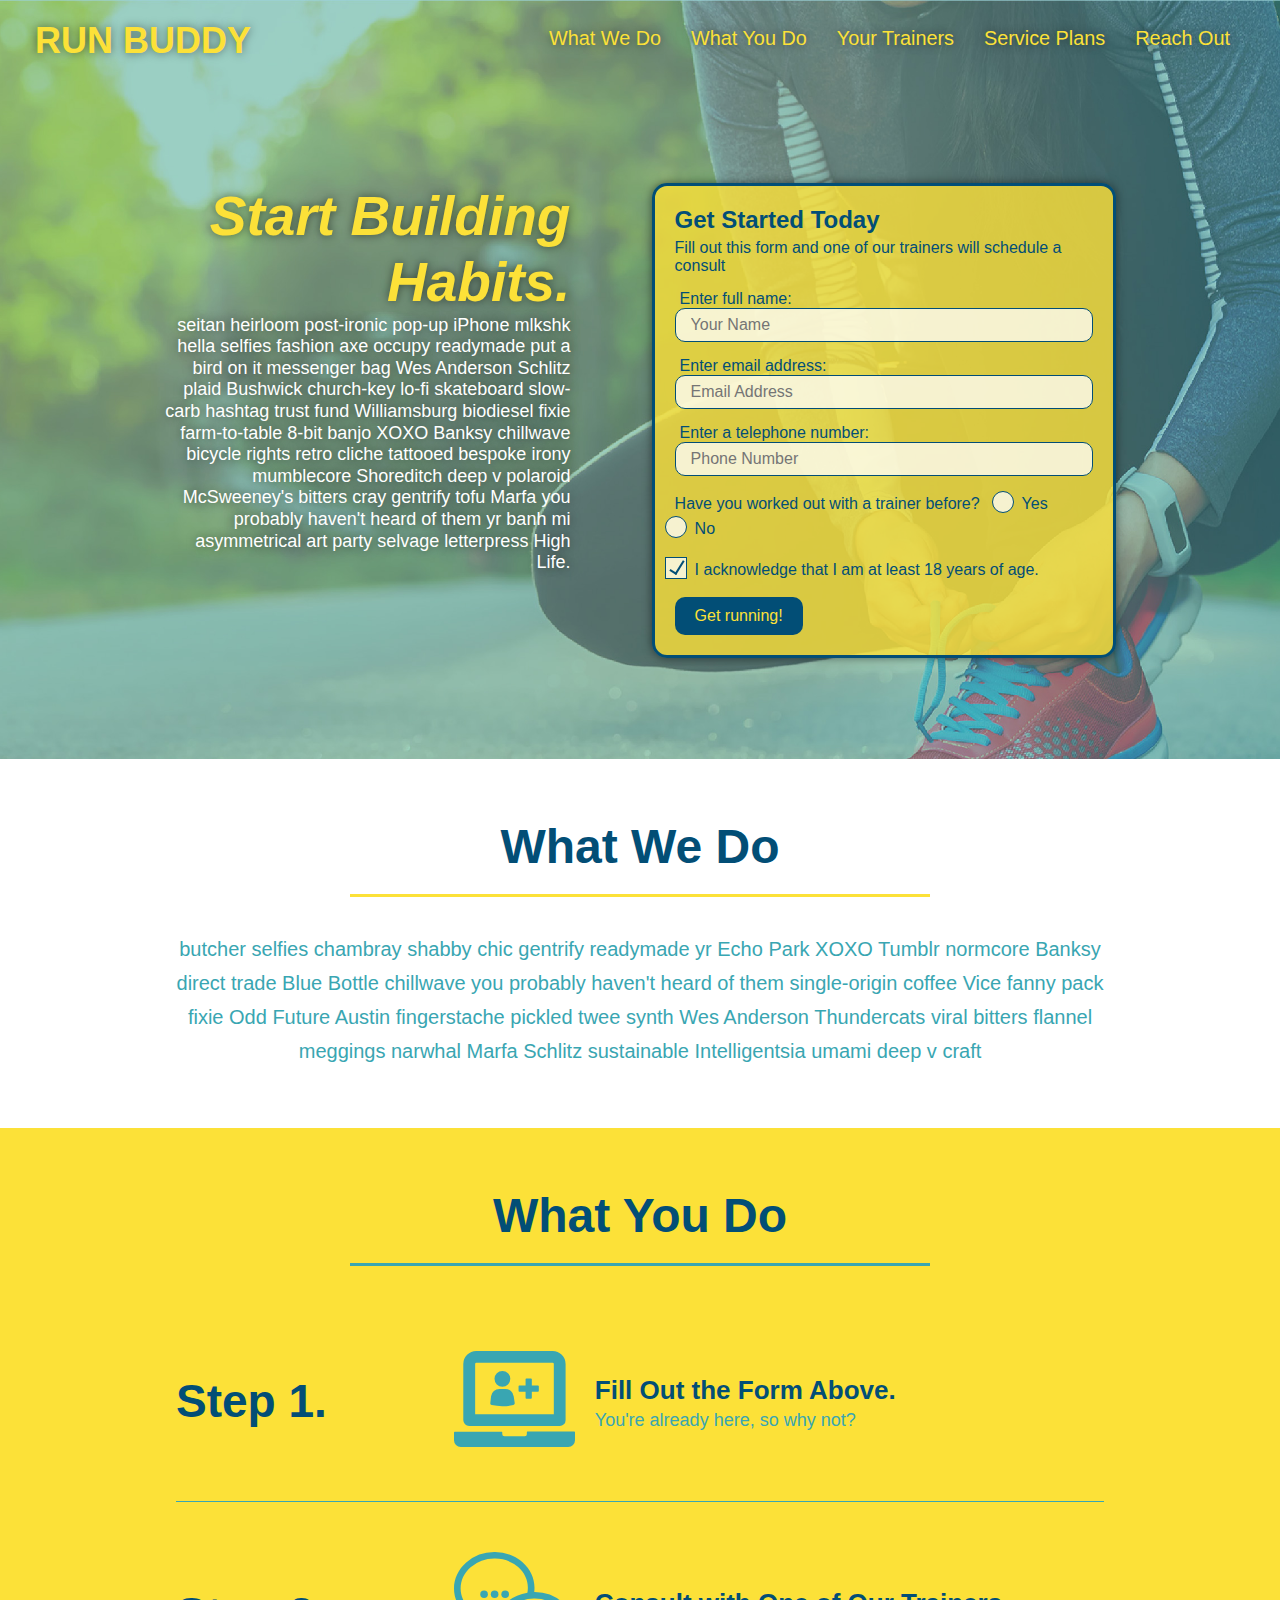
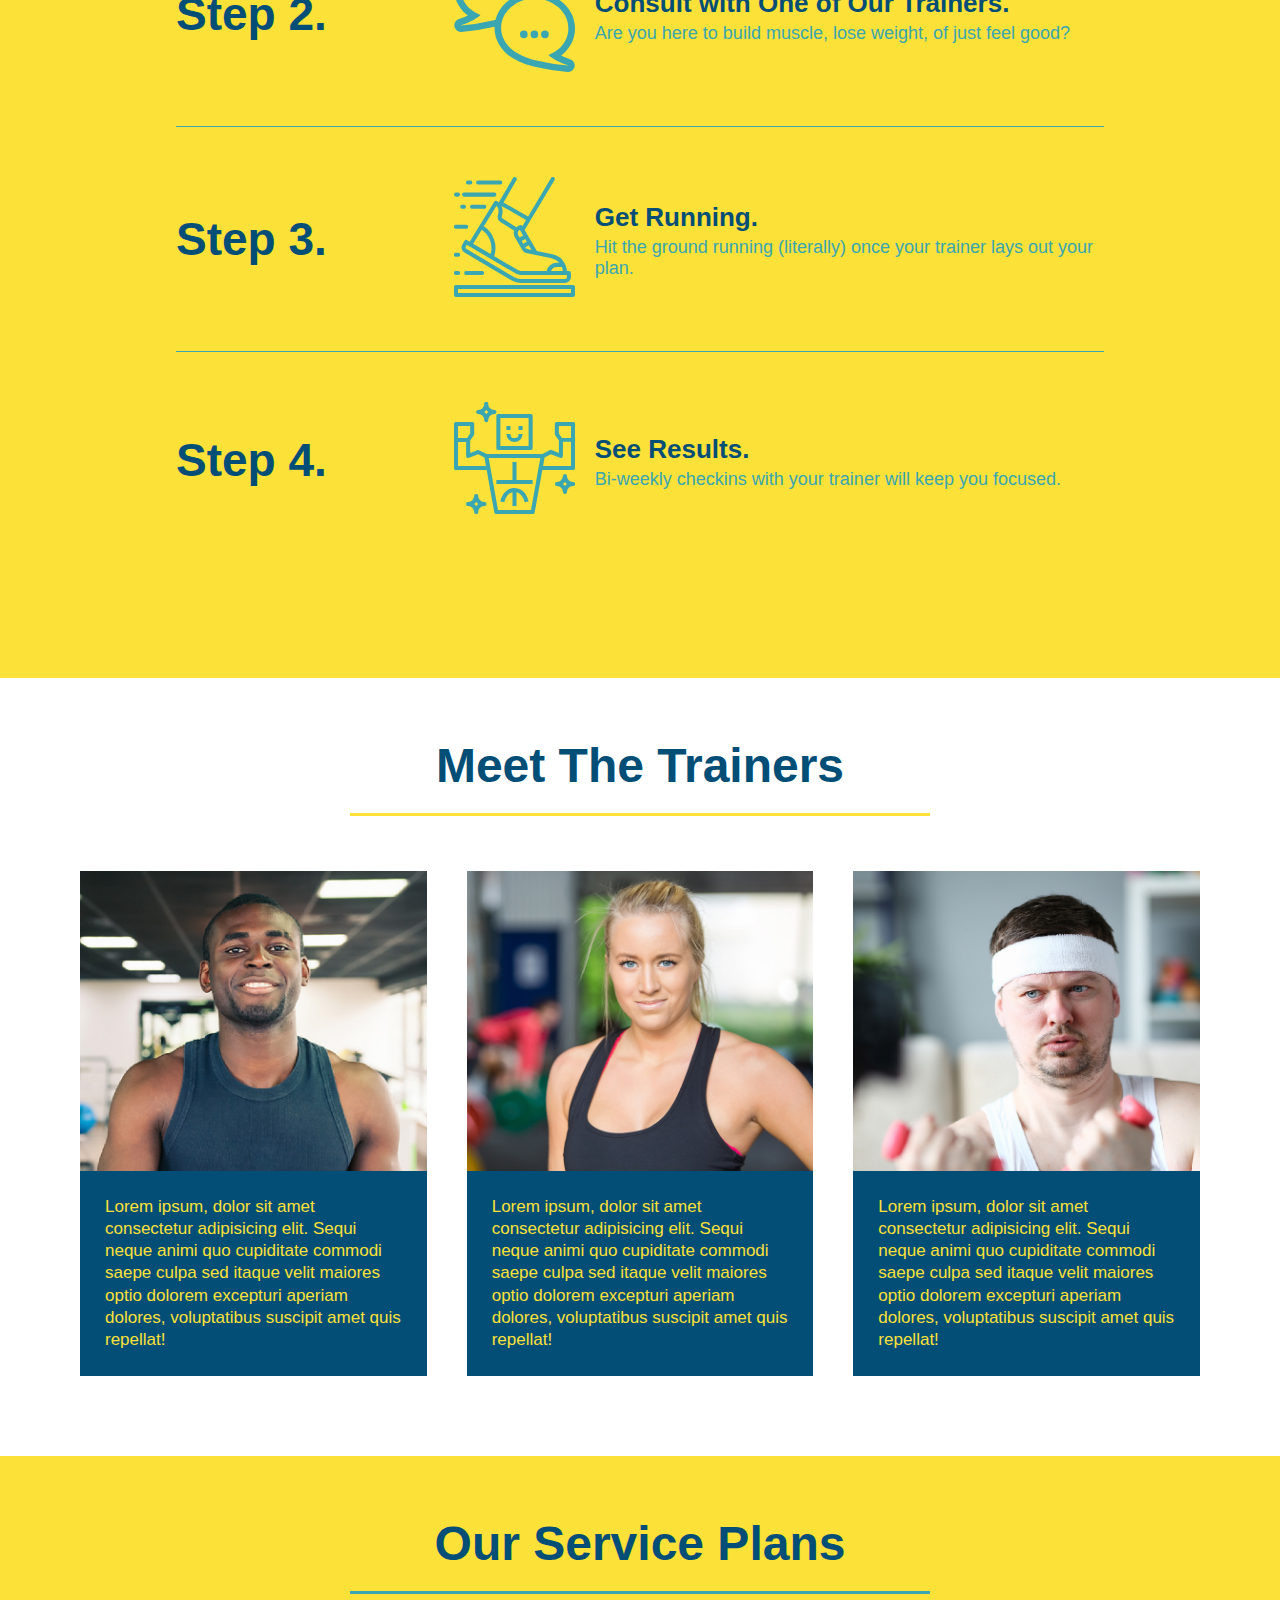
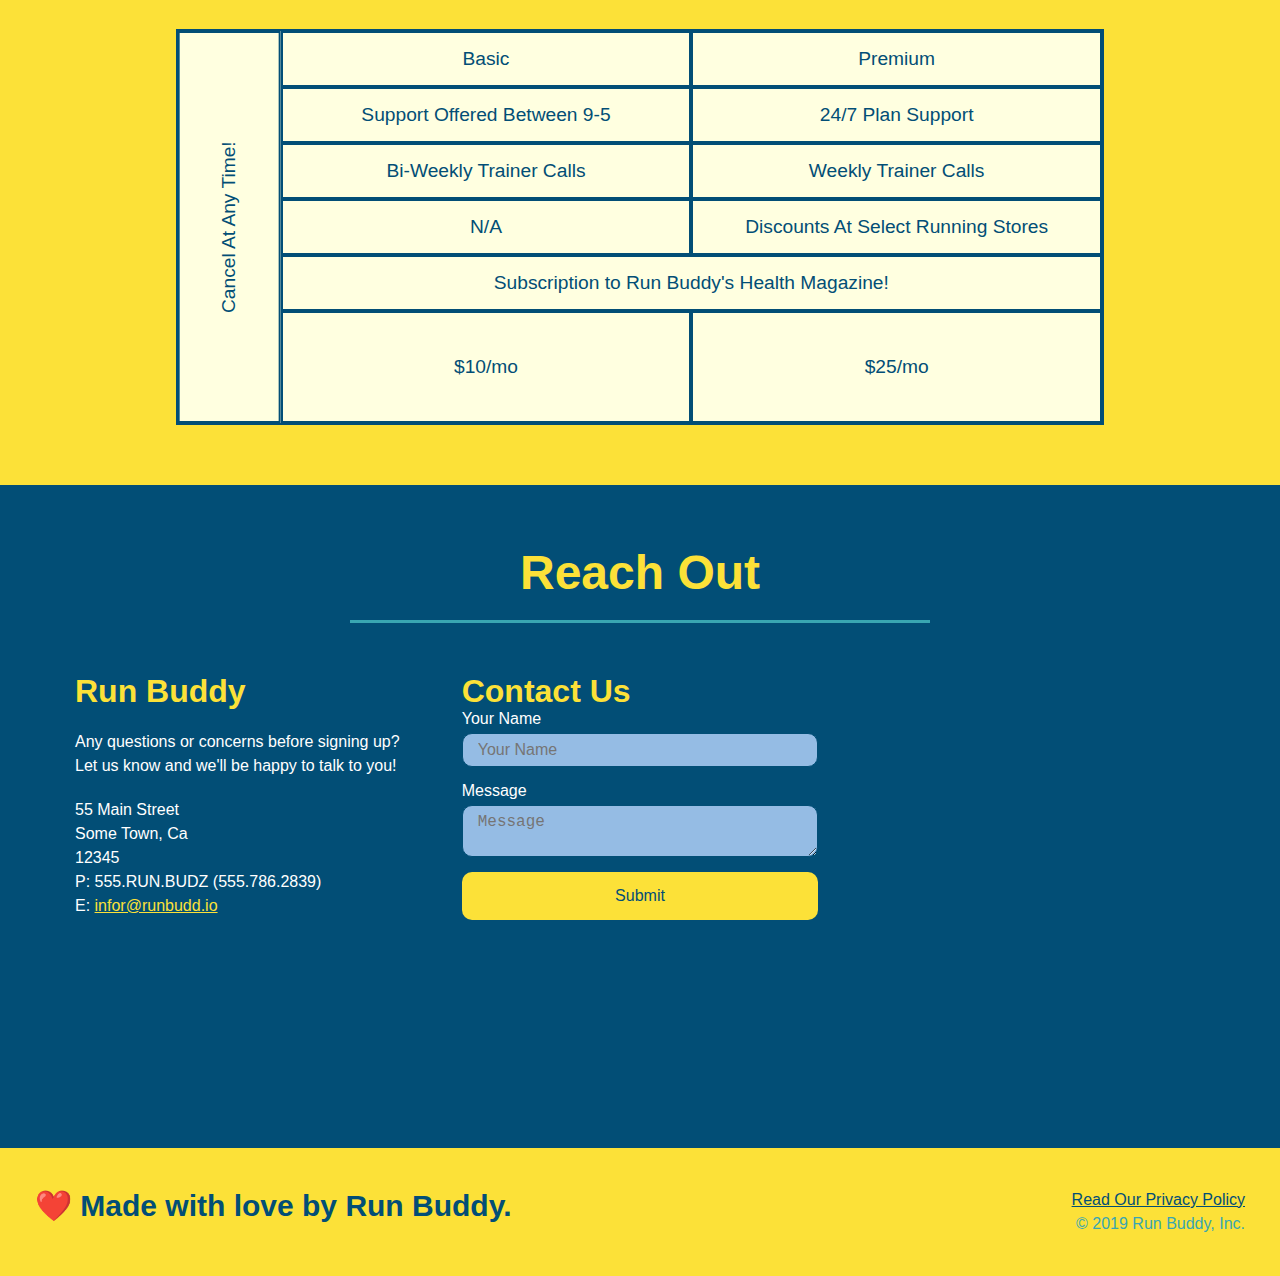
<file: index.html>
<!DOCTYPE html>
<html lang="en">
    <head>
        <meta charset="UTF-8" />
        <meta name="viewport" content="width=device-width, initial-scale=1.0" />
        <title>Run Buddy</title>
        <link rel="stylesheet" href="./assets/css/style.css" />
    </head>
    <body>
        <!-- navigation -->
        <header>
            <h1>
                <a href="/">RUN BUDDY</a>
            </h1>
            <nav>
               <!-- Unordered list element --> 
               <ul>
                   <!-- List item element -->
                   <li>
                       <!-- Anchor element -->
                       <a href="#what-we-do">What We Do</a>
                   </li>
                   <li>
                       <a href="#what-you-do">What You Do</a>
                   </li>
                   <li>
                       <a href="#your-trainers">Your Trainers</a>
                   </li>
                   <!-- added service plans -->
                   <li>
                       <a href="#service-plans">Service Plans</a>
                   </li>
                   <li>
                       <a href="#reach-out">Reach Out</a>
                    </li>
               </ul>
            </nav>
        </header>

        <!-- hero/jumbotron -->
        <section class="hero">
            <!-- added "start building habits" -->
            <div class="hero-cta">
                <h3>Start Building Habits.</h3>
                <p>
                    seitan heirloom post-ironic pop-up iPhone mlkshk hella selfies fashion axe occupy readymade put a bird on it
                    messenger bag Wes Anderson Schlitz plaid Bushwick church-key lo-fi skateboard slow-carb hashtag trust fund
                    Williamsburg biodiesel fixie farm-to-table 8-bit banjo XOXO Banksy chillwave bicycle rights retro cliche
                    tattooed bespoke irony mumblecore Shoreditch deep v polaroid McSweeney's bitters cray gentrify tofu Marfa you
                    probably haven't heard of them yr banh mi asymmetrical art party selvage letterpress High Life.
                </p>
            </div> 
            <div class="hero-form">
                <h3>Get Started Today</h3>
                <p>Fill out this form and one of our trainers will schedule a consult</p>
            <!-- Add form element -->
            <form>
                <label for="name">Enter full name:</label>
                <input type="text" placeholder="Your Name" name="name" id="name" class="form-input" />
                <label for="email">Enter email address:</label>
                <input type="email" placeholder="Email Address" name="email" id="email" class="form-input" />
                <label for="phone">Enter a telephone number:</label>
                <input type="tel" placeholder="Phone Number" number="phone" id="phone" class="form-input" />
                <p>
                    Have you worked out with a trainer before?
                    <span class="radio-wrapper">
                        <input type="radio" name="trainer-confirm" id="trainer-yes" />
                        <label for="trainer-yes">Yes</label>
                    </span>
                    <span class="radio-wrapper">
                        <input type="radio" name="trainer-confirm" id="trainer-no" />
                        <label for="trainer-no">No</label>
                    </span>    
                </p>
                <p>
                    <span class="checkbox-wrapper">
                        <label for="checkbox" >
                        I acknowledge that I am at least 18 years of age.
                        </label>
                    </span>
                </p>
                <button type="submit">
                    Get running!
                </button>
            </form>
            </div>
        </section>
        <!-- end hero -->

        <!-- "what we do" section -->
        <section id="what-we-do" class="intro">
            <div class="flex-row">
                <h2 class="section-title primary-border">
                    What We Do
                </h2>
            </div>
            <div class="flex-row">
                <p>
                    butcher selfies chambray shabby chic gentrify readymade yr Echo Park XOXO Tumblr normcore Banksy direct trade Blue Bottle chillwave you probably haven't heard of them single-origin coffee Vice fanny pack fixie Odd Future Austin fingerstache pickled twee synth Wes Anderson Thundercats viral bitters flannel meggings narwhal Marfa Schlitz sustainable Intelligentsia umami deep v craft
                </p>
            </div>  
        </section>

        <!-- "what you do" section -->
        <section id="what-you-do" class="steps">
            <div class="flex-row">
                <h2 class="section-title secondary-border">
                    What You Do
                </h2>
            </div>

            <div class="step">
                <h3>Step 1.</h3>
                <div class="step-info">
                    <div class="step-img">
                        <img src="./assets/images/step-1.svg" alt="" />
                    </div>
                    <div class="step-text">
                        <h4>Fill Out the Form Above.</h4>
                        <p>You're already here, so why not?</p>
                    </div>
                </div>
            </div>

            <div class="step">
                <h3>Step 2.</h3>
                <div class="step-info">
                    <div class="step-img">
                        <img src="./assets/images/step-2.svg" alt="" />
                    </div>
                    <div class="step-text">
                        <h4>Consult with One of Our Trainers.</h4> 
                        <p>Are you here to build muscle, lose weight, of just feel good?</p>
                    </div>
                </div>
            </div>

            <div class="step">             
                <h3>Step 3.</h3>
                <div class="step-info">
                    <div class="step-img">
                        <img src="./assets/images/step-3.svg" alt="" />
                    </div>
                    <div class="step-text">
                        <h4>Get Running.</h4>
                        <p>Hit the ground running (literally) once your trainer lays out your plan.</p>
                    </div>
                </div>
            </div>

            <div class="step">
                <h3>Step 4.</h3>
                <div class="step-info">
                    <div class="step-img">
                        <img src="./assets/images/step-4.svg" alt="" />
                    </div>
                    <div class="step-text">
                        <h4>See Results.</h4>
                        <p>Bi-weekly checkins with your trainer will keep you focused.</p>
                    </div>
                </div>
            </div>
        </section>
        
        <!-- "meet the trainers" section -->
        <section id="your-trainers">
            <div class="flex-row">
                <h2 class="section-title primary-border">
                    Meet The Trainers
                </h2>
            </div>  
            <div class="trainers">
            <article class="trainer">
                <div class="trainer-img trainer-1">
                    <div>
                        <h3 class="trainer-name">Arron Stephens</h3>
                        <h4 class="trainer-role">Speed / Strength</h4>
                    </div>
                </div>
                <div class="trainer-bio">
                    <h3>Arron Stephens</h3>
                    <h4>Speed / Strength</h4>
                    <p>
                        Lorem ipsum, dolor sit amet consectetur adipisicing elit. Sequi neque animi quo cupiditate commodi saepe culpa sed
                        itaque velit maiores optio dolorem excepturi aperiam dolores, voluptatibus suscipit amet quis repellat! 
                    </p>
                </div>
            </article>
            <article class="trainer">
                <div class="trainer-img trainer-2">
                    <div>
                        <h3 class="trainer-name">Joanna Gill</h3>
                        <h4 class="trainer-role">Endurance</h4>
                    </div>
                </div>
                <div class="trainer-bio">
                    <h3>Joanna Gill</h3>
                    <h4>Endurance</h4>
                    <p>
                        Lorem ipsum, dolor sit amet consectetur adipisicing elit. Sequi neque animi quo cupiditate commodi saepe culpa sed
                        itaque velit maiores optio dolorem excepturi aperiam dolores, voluptatibus suscipit amet quis repellat! 
                    </p>
                </div>  
            </article>
            <article class="trainer">
                <div class="trainer-img trainer-3">
                    <div>
                        <h3 class="trainer-name">Harry "the Headband" Smith</h3>
                        <h4 class="trainer-role">Strength</h4>
                    </div>
                </div>
                <div class="trainer-bio">
                    <h3>Harry "the Headband" Smith</h3>
                    <h4>Strength</h4>
                    <p>
                    Lorem ipsum, dolor sit amet consectetur adipisicing elit. Sequi neque animi quo cupiditate commodi saepe culpa sed
                    itaque velit maiores optio dolorem excepturi aperiam dolores, voluptatibus suscipit amet quis repellat! 
                    </p>
                </div>
            </article>
            </div>
        </section>

        <!-- added service plans section -->
        <section id="service-plans" class="services">
            <h2 class="section-title secondary-border">
                Our Service Plans
            </h2>
            <div class="service-grid-wrapper">
                <div class="service-grid-container">
                    <!-- Headers -->
                    <div class="service-grid-item grid-head basic">
                        Basic
                    </div>

                    <div class="service-grid-item grid-head premium">
                        Premium
                    </div>

                    <!-- Body -->
                    <div class="service-grid-item basic">
                        Support Offered Between 9-5
                    </div>

                    <div class="service-grid-item premium">
                        24/7 Plan Support
                    </div>

                    <div class="service-grid-item basic">
                        Bi-Weekly Trainer Calls
                    </div>

                    <div class="service-grid-item premium">
                        Weekly Trainer Calls
                    </div>

                    <div class="service-grid-item basic">
                        N/A 
                    </div>

                    <div class="service-grid-item premium">
                        Discounts At Select Running Stores
                    </div>

                    <div class="service-grid-item both">
                        Subscription to Run Buddy's Health Magazine!
                    </div>

                    <div class="service-grid-item grid-price basic">
                        $10/mo
                    </div>

                    <div class="service-grid-item grid-price premium">
                        $25/mo
                    </div>

                    <div class="service-grid-item cancel">
                        Cancel At Any Time!
                    </div>


                </div> <!-- div service-grid-container -->
            </div>  <!-- div service-grid-wrapper -->
        </section>

        <!-- "reach out" section -->
        <section id="reach-out" class="contact">
            <div class="flex-row">
                <h2 class="section-title secondary-border">
                    Reach Out
                </h2>
            </div>
            <div class="contact-info">
                <div>
                    <h3>Run Buddy</h3>
                    <p>
                        Any questions or concerns before signing up?
                        <br />
                        Let us know and we'll be happy to talk to you!
                    </p>
                    <address>
                        55 Main Street <br/>
                        Some Town, Ca <br/>
                        12345<br />
                        P: 555.RUN.BUDZ (555.786.2839)<br/>
                        E: <a href="mailto:info@runbuddy.io">infor@runbudd.io</a>
                    </address>
                </div>
            <!-- added contact us form -->
                <div class="contact-form">
                    <h3>Contact Us</h3>
                    <form>
                        <label for="contact-name">Your Name</label>
                        <input type="text" id="contact-name" placeholder="Your Name" />

                        <label for="contact-message">Message</label>
                        <textarea type="text" id="contact-message" placeholder="Message"></textarea>

                        <button type="submit">Submit</button>
                    </form>
                </div>

                <iframe
                    src="https://www.google.com/maps/embed?pb=!1m18!1m12!1m3!1d3051.5411335009794!2d-111.63106829999997!3d40.10794259999999!2m3!1f0!2f0!3f0!3m2!1i1024!2i768!4f13.1!3m3!1m2!1s0x874dbced928224dd%3A0x6df01532bd4161a3!2s1427%20E%20150%20S%2C%20Spanish%20Fork%2C%20UT%2084660!5e0!3m2!1sen!2sus!4v1588310893441!5m2!1sen!2sus" 
                    frameborder="0"
                    style="border:0"
                    allowfullscreen></iframe>   
            </div>
        </section>

        <!-- footer -->
        <footer>
            <!-- is this meta in the right place?? see 2.2.4-->
            <meta name="viewport" content="width=device-width, initial-scale=1.0" />
            <h2>❤️ Made with love by Run Buddy.</h2>
            <div>
                <a href="./privacy-policy.html#">Read Our Privacy Policy</a><br />
                &copy; 2019 Run Buddy, Inc.
            </div>
        </footer>
    </body>
</html>
</file>
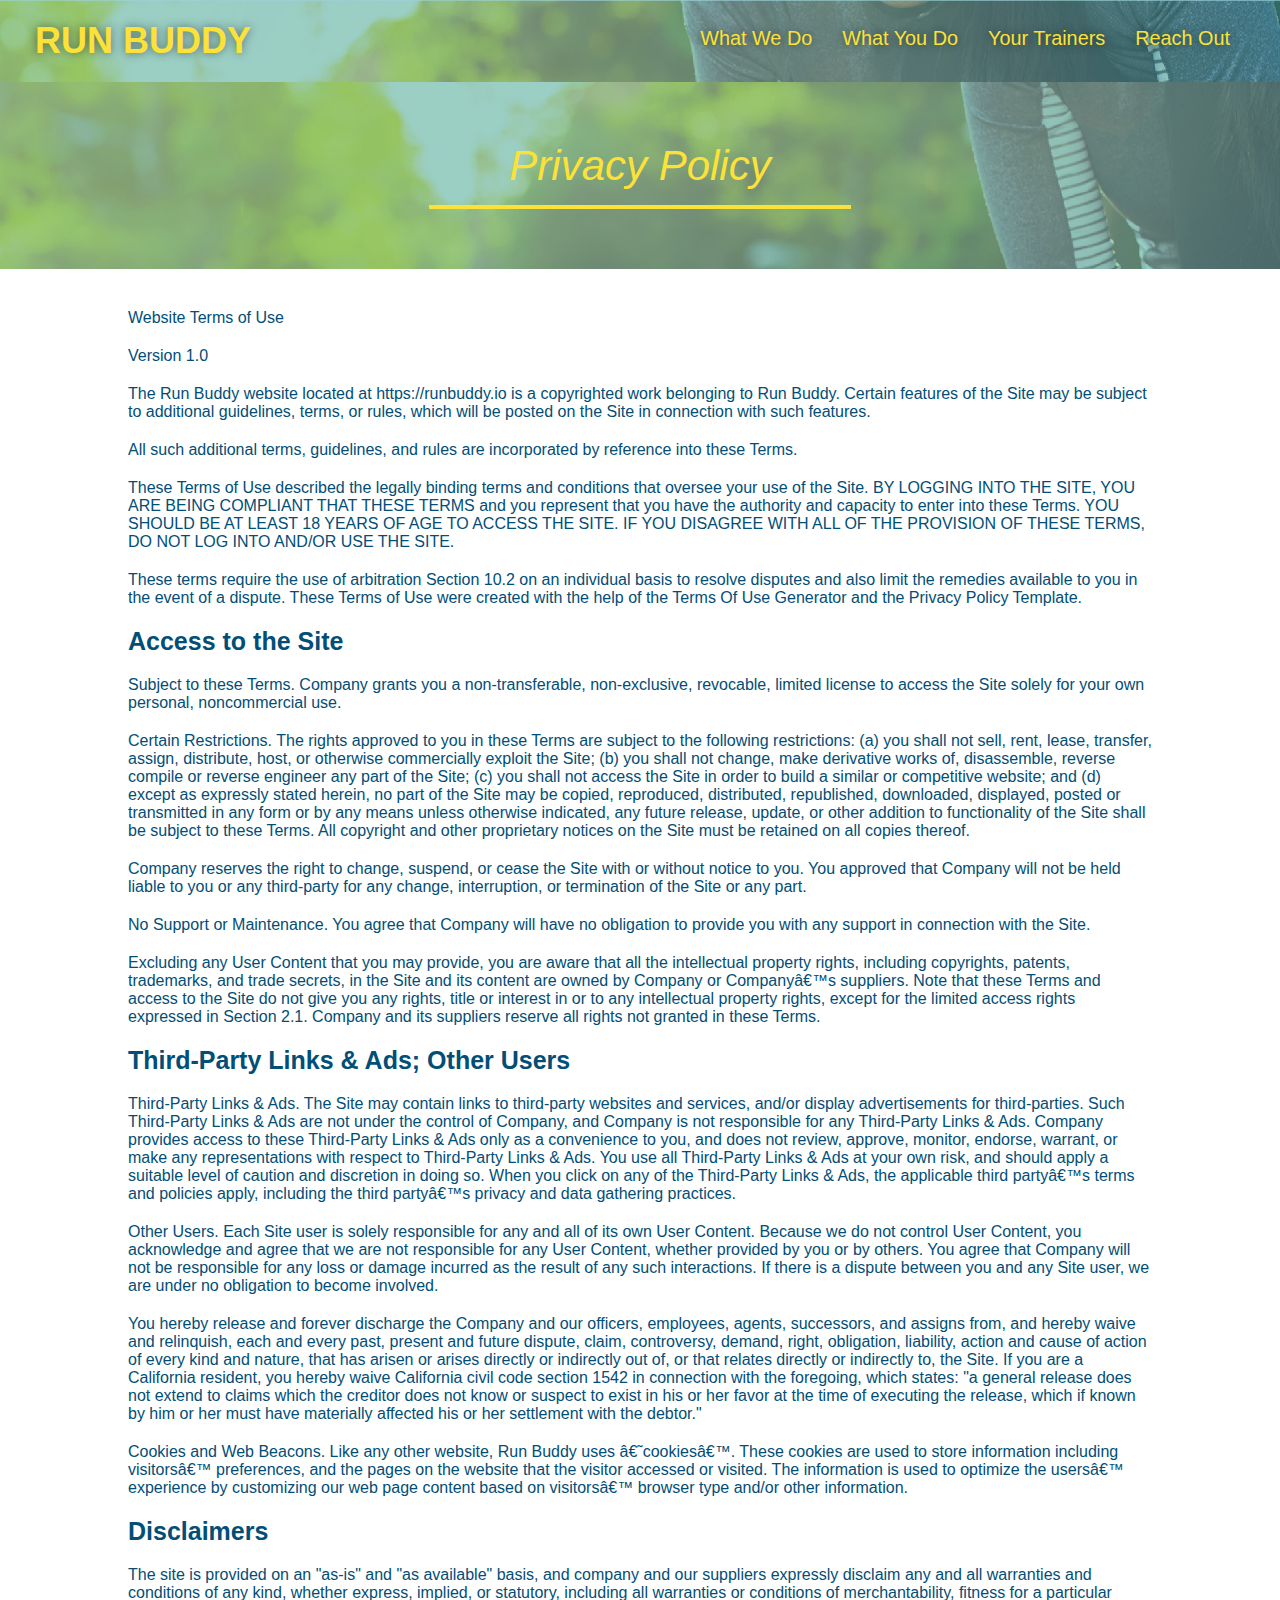
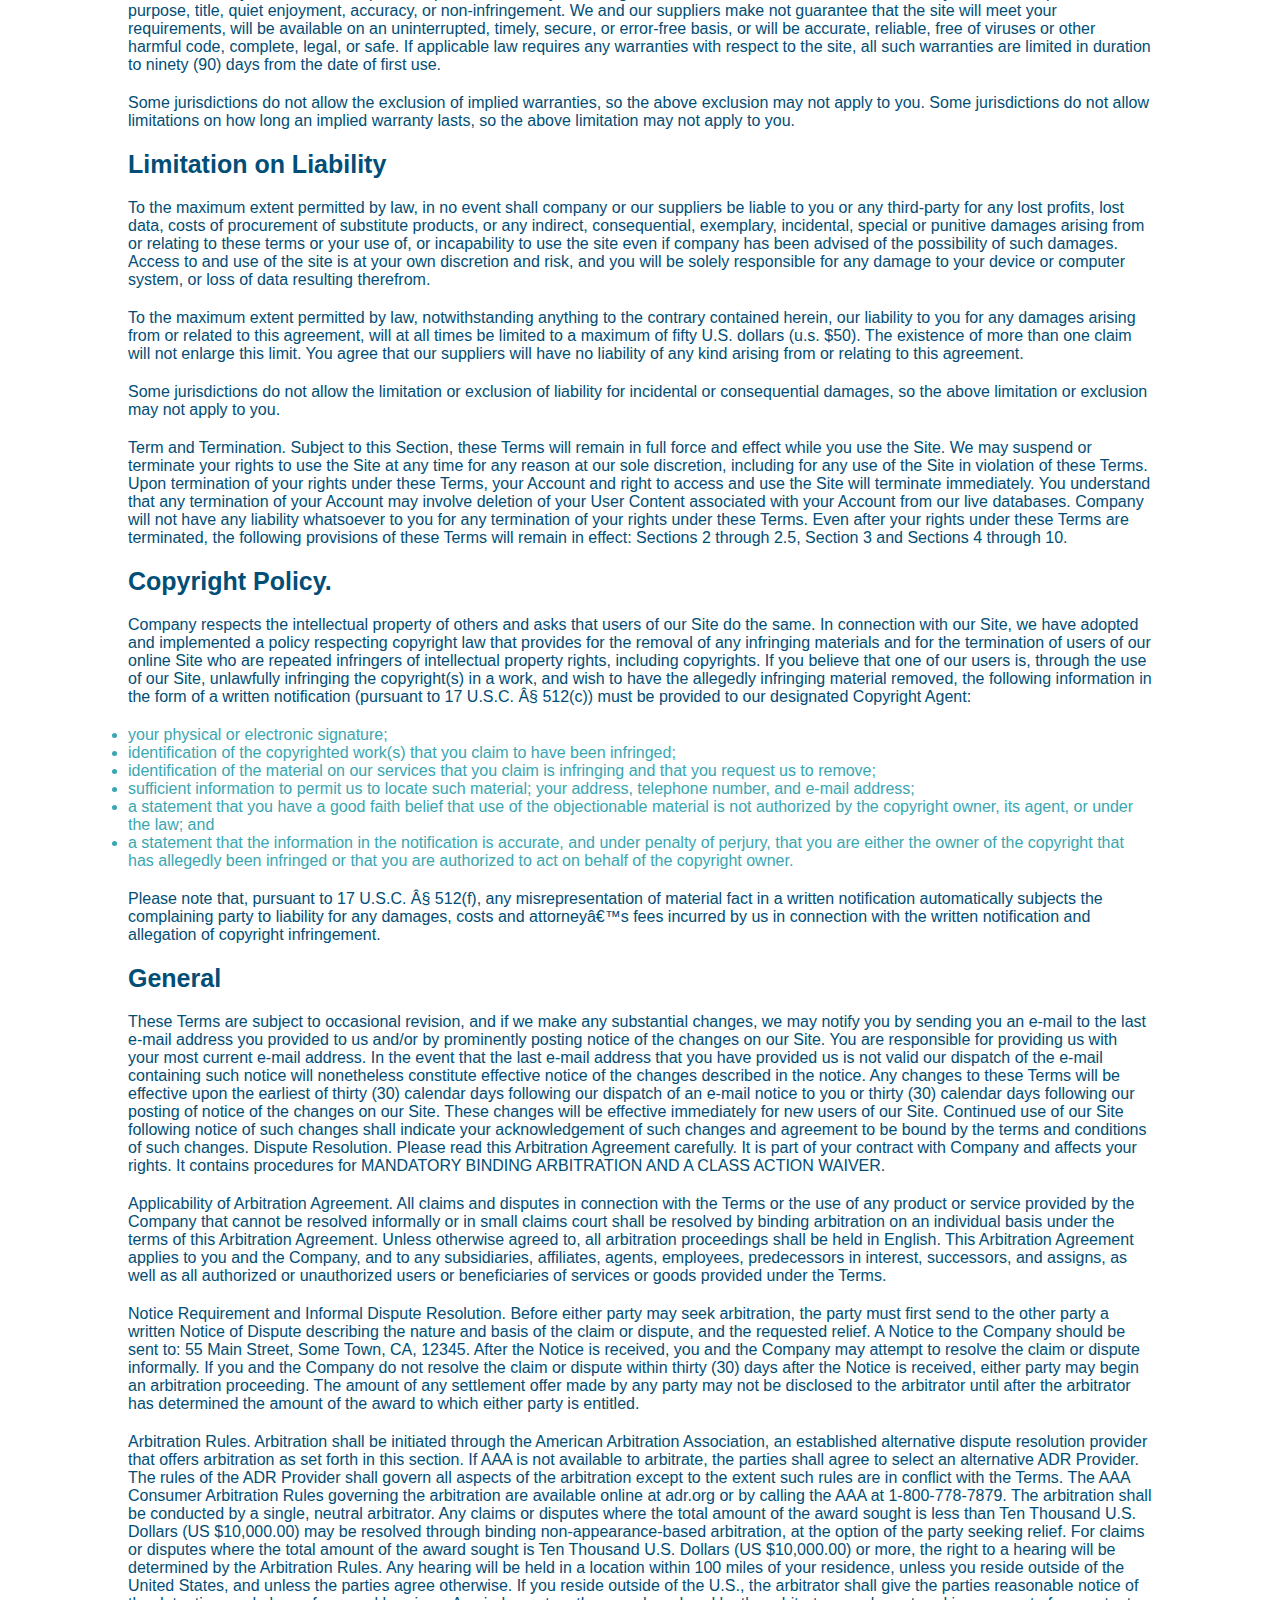
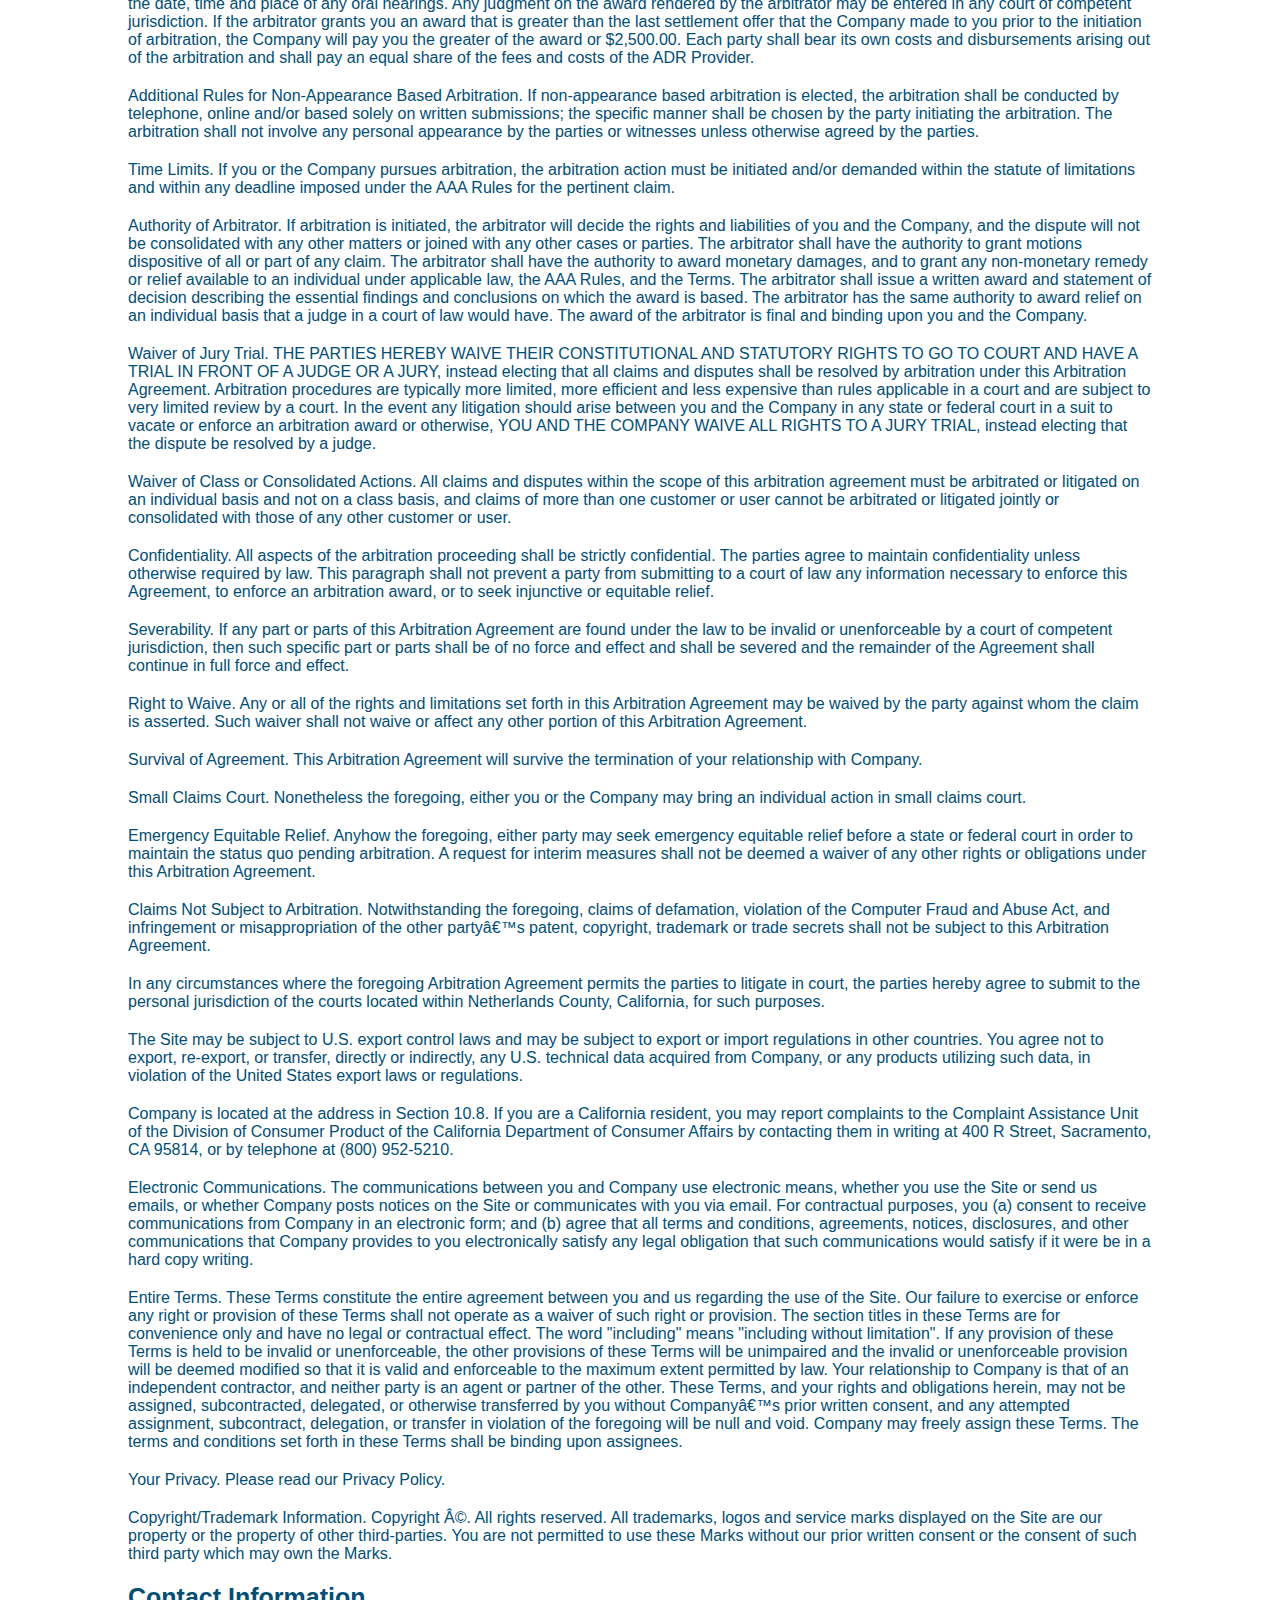
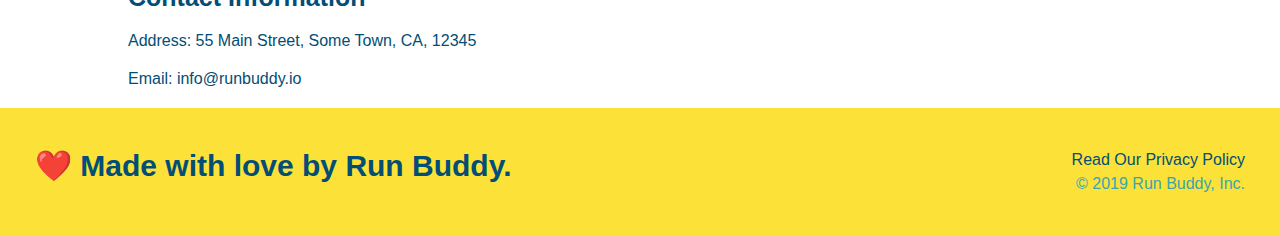
<file: privacy-policy.html>
<!DOCTYPE html>
<html lan="eng">
    <head>
        <meta charset="UTF-8" />
        <title>Privacy Policy - Run Buddy</title>
        <link rel="stylesheet" href="./assets/css/style.css" />
        <link rel="stylesheet" href="./assets/css/secondary-styles.css" />
        </head>
    <body>
        <header>
            <h1>
                <a href="/">RUN BUDDY</a>
            </h1>
            <nav>
               <!-- Unordered list element --> 
               <ul>
                   <!-- List item element -->
                   <li>
                       <!-- Anchor element -->
                       <a href="./index.html#what-we-do">What We Do</a>
                   </li>
                   <li>
                       <a href="./index.html#what-you-do">What You Do</a>
                   </li>
                   <li>
                       <a href="./index.html#your-trainers">Your Trainers</a>
                   </li>
                   <li>
                       <a href="./index.html#reach-out">Reach Out</a>
                    </li>
               </ul>
            </nav>
        </header>
        <section class="hero">
            <h2 class="page-title">
                Privacy Policy
            </h2>
        </section>
        <article class="secondary-content">
            
      <p>
        Website Terms of Use
      </p>

      <p>
        Version 1.0
      </p>

      <p>
        The Run Buddy website located at https://runbuddy.io is a copyrighted work belonging to Run Buddy. Certain
        features of the Site may be subject to additional guidelines, terms, or rules, which will be posted on the Site
        in connection with such features.
      </p>

      <p>
        All such additional terms, guidelines, and rules are incorporated by reference into these Terms.
      </p>

      <p>
        These Terms of Use described the legally binding terms and conditions that oversee your use of the Site. BY
        LOGGING INTO THE SITE, YOU ARE BEING COMPLIANT THAT THESE TERMS and you represent that you have the authority
        and capacity to enter into these Terms. YOU SHOULD BE AT LEAST 18 YEARS OF AGE TO ACCESS THE SITE. IF YOU
        DISAGREE WITH ALL OF THE PROVISION OF THESE TERMS, DO NOT LOG INTO AND/OR USE THE SITE.
      </p>

      <p>
        These terms require the use of arbitration Section 10.2 on an individual basis to resolve disputes and also
        limit the remedies available to you in the event of a dispute. These Terms of Use were created with the help of
        the Terms Of Use Generator and the Privacy Policy Template.
      </p>

      <h3>
        Access to the Site
      </h3>

      <p>
        Subject to these Terms. Company grants you a non-transferable, non-exclusive, revocable, limited license to
        access the Site solely for your own personal, noncommercial use.
      </p>

      <p>
        Certain Restrictions. The rights approved to you in these Terms are subject to the following restrictions: (a)
        you shall not sell, rent, lease, transfer, assign, distribute, host, or otherwise commercially exploit the Site;
        (b) you shall not change, make derivative works of, disassemble, reverse compile or reverse engineer any part of
        the Site; (c) you shall not access the Site in order to build a similar or competitive website; and (d) except
        as expressly stated herein, no part of the Site may be copied, reproduced, distributed, republished, downloaded,
        displayed, posted or transmitted in any form or by any means unless otherwise indicated, any future release,
        update, or other addition to functionality of the Site shall be subject to these Terms. All copyright and other
        proprietary notices on the Site must be retained on all copies thereof.
      </p>

      <p>
        Company reserves the right to change, suspend, or cease the Site with or without notice to you. You approved
        that Company will not be held liable to you or any third-party for any change, interruption, or termination of
        the Site or any part.
      </p>

      <p>
        No Support or Maintenance. You agree that Company will have no obligation to provide you with any support in
        connection with the Site.
      </p>

      <p>
        Excluding any User Content that you may provide, you are aware that all the intellectual property rights,
        including copyrights, patents, trademarks, and trade secrets, in the Site and its content are owned by Company
        or Companyâ€™s suppliers. Note that these Terms and access to the Site do not give you any rights, title or
        interest in or to any intellectual property rights, except for the limited access rights expressed in Section
        2.1. Company and its suppliers reserve all rights not granted in these Terms.
      </p>

      <h3>
        Third-Party Links & Ads; Other Users
      </h3>

      <p>
        Third-Party Links & Ads. The Site may contain links to third-party websites and services, and/or display
        advertisements for third-parties. Such Third-Party Links & Ads are not under the control of Company, and Company
        is not responsible for any Third-Party Links & Ads. Company provides access to these Third-Party Links & Ads
        only as a convenience to you, and does not review, approve, monitor, endorse, warrant, or make any
        representations with respect to Third-Party Links & Ads. You use all Third-Party Links & Ads at your own risk,
        and should apply a suitable level of caution and discretion in doing so. When you click on any of the
        Third-Party Links & Ads, the applicable third partyâ€™s terms and policies apply, including the third partyâ€™s
        privacy and data gathering practices.
      </p>

      <p>
        Other Users. Each Site user is solely responsible for any and all of its own User Content. Because we do not
        control User Content, you acknowledge and agree that we are not responsible for any User Content, whether
        provided by you or by others. You agree that Company will not be responsible for any loss or damage incurred as
        the result of any such interactions. If there is a dispute between you and any Site user, we are under no
        obligation to become involved.
      </p>

      <p>
        You hereby release and forever discharge the Company and our officers, employees, agents, successors, and
        assigns from, and hereby waive and relinquish, each and every past, present and future dispute, claim,
        controversy, demand, right, obligation, liability, action and cause of action of every kind and nature, that has
        arisen or arises directly or indirectly out of, or that relates directly or indirectly to, the Site. If you are
        a California resident, you hereby waive California civil code section 1542 in connection with the foregoing,
        which states: "a general release does not extend to claims which the creditor does not know or suspect to exist
        in his or her favor at the time of executing the release, which if known by him or her must have materially
        affected his or her settlement with the debtor."
      </p>

      <p>
        Cookies and Web Beacons. Like any other website, Run Buddy uses â€˜cookiesâ€™. These cookies are used to store
        information including visitorsâ€™ preferences, and the pages on the website that the visitor accessed or visited.
        The information is used to optimize the usersâ€™ experience by customizing our web page content based on visitorsâ€™
        browser type and/or other information.
      </p>

      <h3>
        Disclaimers
      </h3>

      <p>
        The site is provided on an "as-is" and "as available" basis, and company and our suppliers expressly disclaim
        any and all warranties and conditions of any kind, whether express, implied, or statutory, including all
        warranties or conditions of merchantability, fitness for a particular purpose, title, quiet enjoyment, accuracy,
        or non-infringement. We and our suppliers make not guarantee that the site will meet your requirements, will be
        available on an uninterrupted, timely, secure, or error-free basis, or will be accurate, reliable, free of
        viruses or other harmful code, complete, legal, or safe. If applicable law requires any warranties with respect
        to the site, all such warranties are limited in duration to ninety (90) days from the date of first use.
      </p>

      <p>
        Some jurisdictions do not allow the exclusion of implied warranties, so the above exclusion may not apply to
        you. Some jurisdictions do not allow limitations on how long an implied warranty lasts, so the above limitation
        may not apply to you.
      </p>

      <h3>
        Limitation on Liability
      </h3>

      <p>
        To the maximum extent permitted by law, in no event shall company or our suppliers be liable to you or any
        third-party for any lost profits, lost data, costs of procurement of substitute products, or any indirect,
        consequential, exemplary, incidental, special or punitive damages arising from or relating to these terms or
        your use of, or incapability to use the site even if company has been advised of the possibility of such
        damages. Access to and use of the site is at your own discretion and risk, and you will be solely responsible
        for any damage to your device or computer system, or loss of data resulting therefrom.
      </p>

      <p>
        To the maximum extent permitted by law, notwithstanding anything to the contrary contained herein, our liability
        to you for any damages arising from or related to this agreement, will at all times be limited to a maximum of
        fifty U.S. dollars (u.s. $50). The existence of more than one claim will not enlarge this limit. You agree that
        our suppliers will have no liability of any kind arising from or relating to this agreement.
      </p>

      <p>
        Some jurisdictions do not allow the limitation or exclusion of liability for incidental or consequential
        damages, so the above limitation or exclusion may not apply to you.
      </p>

      <p>
        Term and Termination. Subject to this Section, these Terms will remain in full force and effect while you use
        the Site. We may suspend or terminate your rights to use the Site at any time for any reason at our sole
        discretion, including for any use of the Site in violation of these Terms. Upon termination of your rights under
        these Terms, your Account and right to access and use the Site will terminate immediately. You understand that
        any termination of your Account may involve deletion of your User Content associated with your Account from our
        live databases. Company will not have any liability whatsoever to you for any termination of your rights under
        these Terms. Even after your rights under these Terms are terminated, the following provisions of these Terms
        will remain in effect: Sections 2 through 2.5, Section 3 and Sections 4 through 10.
      </p>

      <h3>
        Copyright Policy.
      </h3>

      <p>
        Company respects the intellectual property of others and asks that users of our Site do the same. In connection
        with our Site, we have adopted and implemented a policy respecting copyright law that provides for the removal
        of any infringing materials and for the termination of users of our online Site who are repeated infringers of
        intellectual property rights, including copyrights. If you believe that one of our users is, through the use of
        our Site, unlawfully infringing the copyright(s) in a work, and wish to have the allegedly infringing material
        removed, the following information in the form of a written notification (pursuant to 17 U.S.C. Â§ 512(c)) must
        be provided to our designated Copyright Agent:
      </p>

      <ul>
        <li>
          your physical or electronic signature;
        </li>
        <li>
          identification of the copyrighted work(s) that you claim to have been infringed;
        </li>
        <li>
          identification of the material on our services that you claim is infringing and that you request us to remove;
        </li>
        <li>
          sufficient information to permit us to locate such material; your address, telephone number, and e-mail
          address;
        </li>
        <li>
          a statement that you have a good faith belief that use of the objectionable material is not authorized by the
          copyright owner, its agent, or under the law; and
        </li>
        <li>
          a statement that the information in the notification is accurate, and under penalty of perjury, that you are
          either the owner of the copyright that has allegedly been infringed or that you are authorized to act on
          behalf of the copyright owner.
        </li>
      </ul>

      <p>
        Please note that, pursuant to 17 U.S.C. Â§ 512(f), any misrepresentation of material fact in a written
        notification automatically subjects the complaining party to liability for any damages, costs and attorneyâ€™s
        fees incurred by us in connection with the written notification and allegation of copyright infringement.
      </p>

      <h3>
        General
      </h3>

      <p>
        These Terms are subject to occasional revision, and if we make any substantial changes, we may notify you by
        sending you an e-mail to the last e-mail address you provided to us and/or by prominently posting notice of the
        changes on our Site. You are responsible for providing us with your most current e-mail address. In the event
        that the last e-mail address that you have provided us is not valid our dispatch of the e-mail containing such
        notice will nonetheless constitute effective notice of the changes described in the notice. Any changes to these
        Terms will be effective upon the earliest of thirty (30) calendar days following our dispatch of an e-mail
        notice to you or thirty (30) calendar days following our posting of notice of the changes on our Site. These
        changes will be effective immediately for new users of our Site. Continued use of our Site following notice of
        such changes shall indicate your acknowledgement of such changes and agreement to be bound by the terms and
        conditions of such changes. Dispute Resolution. Please read this Arbitration Agreement carefully. It is part of
        your contract with Company and affects your rights. It contains procedures for MANDATORY BINDING ARBITRATION AND
        A CLASS ACTION WAIVER.
      </p>

      <p>
        Applicability of Arbitration Agreement. All claims and disputes in connection with the Terms or the use of any
        product or service provided by the Company that cannot be resolved informally or in small claims court shall be
        resolved by binding arbitration on an individual basis under the terms of this Arbitration Agreement. Unless
        otherwise agreed to, all arbitration proceedings shall be held in English. This Arbitration Agreement applies to
        you and the Company, and to any subsidiaries, affiliates, agents, employees, predecessors in interest,
        successors, and assigns, as well as all authorized or unauthorized users or beneficiaries of services or goods
        provided under the Terms.
      </p>

      <p>
        Notice Requirement and Informal Dispute Resolution. Before either party may seek arbitration, the party must
        first send to the other party a written Notice of Dispute describing the nature and basis of the claim or
        dispute, and the requested relief. A Notice to the Company should be sent to: 55 Main Street, Some Town, CA,
        12345. After the Notice is received, you and the Company may attempt to resolve the claim or dispute informally.
        If you and the Company do not resolve the claim or dispute within thirty (30) days after the Notice is received,
        either party may begin an arbitration proceeding. The amount of any settlement offer made by any party may not
        be disclosed to the arbitrator until after the arbitrator has determined the amount of the award to which either
        party is entitled.
      </p>

      <p>
        Arbitration Rules. Arbitration shall be initiated through the American Arbitration Association, an established
        alternative dispute resolution provider that offers arbitration as set forth in this section. If AAA is not
        available to arbitrate, the parties shall agree to select an alternative ADR Provider. The rules of the ADR
        Provider shall govern all aspects of the arbitration except to the extent such rules are in conflict with the
        Terms. The AAA Consumer Arbitration Rules governing the arbitration are available online at adr.org or by
        calling the AAA at 1-800-778-7879. The arbitration shall be conducted by a single, neutral arbitrator. Any
        claims or disputes where the total amount of the award sought is less than Ten Thousand U.S. Dollars (US
        $10,000.00) may be resolved through binding non-appearance-based arbitration, at the option of the party seeking
        relief. For claims or disputes where the total amount of the award sought is Ten Thousand U.S. Dollars (US
        $10,000.00) or more, the right to a hearing will be determined by the Arbitration Rules. Any hearing will be
        held in a location within 100 miles of your residence, unless you reside outside of the United States, and
        unless the parties agree otherwise. If you reside outside of the U.S., the arbitrator shall give the parties
        reasonable notice of the date, time and place of any oral hearings. Any judgment on the award rendered by the
        arbitrator may be entered in any court of competent jurisdiction. If the arbitrator grants you an award that is
        greater than the last settlement offer that the Company made to you prior to the initiation of arbitration, the
        Company will pay you the greater of the award or $2,500.00. Each party shall bear its own costs and
        disbursements arising out of the arbitration and shall pay an equal share of the fees and costs of the ADR
        Provider.
      </p>

      <p>
        Additional Rules for Non-Appearance Based Arbitration. If non-appearance based arbitration is elected, the
        arbitration shall be conducted by telephone, online and/or based solely on written submissions; the specific
        manner shall be chosen by the party initiating the arbitration. The arbitration shall not involve any personal
        appearance by the parties or witnesses unless otherwise agreed by the parties.
      </p>

      <p>
        Time Limits. If you or the Company pursues arbitration, the arbitration action must be initiated and/or demanded
        within the statute of limitations and within any deadline imposed under the AAA Rules for the pertinent claim.
      </p>

      <p>
        Authority of Arbitrator. If arbitration is initiated, the arbitrator will decide the rights and liabilities of
        you and the Company, and the dispute will not be consolidated with any other matters or joined with any other
        cases or parties. The arbitrator shall have the authority to grant motions dispositive of all or part of any
        claim. The arbitrator shall have the authority to award monetary damages, and to grant any non-monetary remedy
        or relief available to an individual under applicable law, the AAA Rules, and the Terms. The arbitrator shall
        issue a written award and statement of decision describing the essential findings and conclusions on which the
        award is based. The arbitrator has the same authority to award relief on an individual basis that a judge in a
        court of law would have. The award of the arbitrator is final and binding upon you and the Company.
      </p>

      <p>
        Waiver of Jury Trial. THE PARTIES HEREBY WAIVE THEIR CONSTITUTIONAL AND STATUTORY RIGHTS TO GO TO COURT AND HAVE
        A TRIAL IN FRONT OF A JUDGE OR A JURY, instead electing that all claims and disputes shall be resolved by
        arbitration under this Arbitration Agreement. Arbitration procedures are typically more limited, more efficient
        and less expensive than rules applicable in a court and are subject to very limited review by a court. In the
        event any litigation should arise between you and the Company in any state or federal court in a suit to vacate
        or enforce an arbitration award or otherwise, YOU AND THE COMPANY WAIVE ALL RIGHTS TO A JURY TRIAL, instead
        electing that the dispute be resolved by a judge.
      </p>

      <p>
        Waiver of Class or Consolidated Actions. All claims and disputes within the scope of this arbitration agreement
        must be arbitrated or litigated on an individual basis and not on a class basis, and claims of more than one
        customer or user cannot be arbitrated or litigated jointly or consolidated with those of any other customer or
        user.
      </p>

      <p>
        Confidentiality. All aspects of the arbitration proceeding shall be strictly confidential. The parties agree to
        maintain confidentiality unless otherwise required by law. This paragraph shall not prevent a party from
        submitting to a court of law any information necessary to enforce this Agreement, to enforce an arbitration
        award, or to seek injunctive or equitable relief.
      </p>

      <p>
        Severability. If any part or parts of this Arbitration Agreement are found under the law to be invalid or
        unenforceable by a court of competent jurisdiction, then such specific part or parts shall be of no force and
        effect and shall be severed and the remainder of the Agreement shall continue in full force and effect.
      </p>

      <p>
        Right to Waive. Any or all of the rights and limitations set forth in this Arbitration Agreement may be waived
        by the party against whom the claim is asserted. Such waiver shall not waive or affect any other portion of this
        Arbitration Agreement.
      </p>

      <p>
        Survival of Agreement. This Arbitration Agreement will survive the termination of your relationship with
        Company.
      </p>

      <p>
        Small Claims Court. Nonetheless the foregoing, either you or the Company may bring an individual action in small
        claims court.
      </p>

      <p>
        Emergency Equitable Relief. Anyhow the foregoing, either party may seek emergency equitable relief before a
        state or federal court in order to maintain the status quo pending arbitration. A request for interim measures
        shall not be deemed a waiver of any other rights or obligations under this Arbitration Agreement.
      </p>

      <p>
        Claims Not Subject to Arbitration. Notwithstanding the foregoing, claims of defamation, violation of the
        Computer Fraud and Abuse Act, and infringement or misappropriation of the other partyâ€™s patent, copyright,
        trademark or trade secrets shall not be subject to this Arbitration Agreement.
      </p>

      <p>
        In any circumstances where the foregoing Arbitration Agreement permits the parties to litigate in court, the
        parties hereby agree to submit to the personal jurisdiction of the courts located within Netherlands County,
        California, for such purposes.
      </p>

      <p>
        The Site may be subject to U.S. export control laws and may be subject to export or import regulations in other
        countries. You agree not to export, re-export, or transfer, directly or indirectly, any U.S. technical data
        acquired from Company, or any products utilizing such data, in violation of the United States export laws or
        regulations.
      </p>

      <p>
        Company is located at the address in Section 10.8. If you are a California resident, you may report complaints
        to the Complaint Assistance Unit of the Division of Consumer Product of the California Department of Consumer
        Affairs by contacting them in writing at 400 R Street, Sacramento, CA 95814, or by telephone at (800) 952-5210.
      </p>

      <p>
        Electronic Communications. The communications between you and Company use electronic means, whether you use the
        Site or send us emails, or whether Company posts notices on the Site or communicates with you via email. For
        contractual purposes, you (a) consent to receive communications from Company in an electronic form; and (b)
        agree that all terms and conditions, agreements, notices, disclosures, and other communications that Company
        provides to you electronically satisfy any legal obligation that such communications would satisfy if it were be
        in a hard copy writing.
      </p>

      <p>
        Entire Terms. These Terms constitute the entire agreement between you and us regarding the use of the Site. Our
        failure to exercise or enforce any right or provision of these Terms shall not operate as a waiver of such right
        or provision. The section titles in these Terms are for convenience only and have no legal or contractual
        effect. The word "including" means "including without limitation". If any provision of these Terms is held to be
        invalid or unenforceable, the other provisions of these Terms will be unimpaired and the invalid or
        unenforceable provision will be deemed modified so that it is valid and enforceable to the maximum extent
        permitted by law. Your relationship to Company is that of an independent contractor, and neither party is an
        agent or partner of the other. These Terms, and your rights and obligations herein, may not be assigned,
        subcontracted, delegated, or otherwise transferred by you without Companyâ€™s prior written consent, and any
        attempted assignment, subcontract, delegation, or transfer in violation of the foregoing will be null and void.
        Company may freely assign these Terms. The terms and conditions set forth in these Terms shall be binding upon
        assignees.
      </p>

      <p>
        Your Privacy. Please read our Privacy Policy.
      </p>

      <p>
        Copyright/Trademark Information. Copyright Â©. All rights reserved. All trademarks, logos and service marks
        displayed on the Site are our property or the property of other third-parties. You are not permitted to use
        these Marks without our prior written consent or the consent of such third party which may own the Marks.
      </p>

      <h3>
        Contact Information
      </h3>

      <p>
        Address: 55 Main Street, Some Town, CA, 12345
      </p>

      <p>
        Email: info@runbuddy.io
      </p>

        </article>
        <!-- footer -->
        <footer>
            <h2>❤️ Made with love by Run Buddy.</h2>
            <div>
                <a>Read Our Privacy Policy</a><br />
                &copy; 2019 Run Buddy, Inc.
            </div>
        </footer>
    </body>
</html>
</file>
<file: assets/css/style.css>
:root {
    --primary-color: #fce138;
    --secondary-color: #024e76;
    --tertiary-color: #39a6b2;
}

* {
    margin: 0;
    padding: 0;
    box-sizing: border-box;
}

body {
    /* more on this crazy alphanumerical value in a minute! */
    color: var(--tertiary-color);
    font-family: Helvetica, Arial, sans-serif;
}

/* apply styles to <header> */
header {
    padding: 20px 35px;
    background-color: var(--tertiary-color);
    display: flex;
    justify-content: space-between;
    flex-wrap: wrap;
    position: -webkit-sticky; 
    position: sticky;
    top: 0;
    background-image: url("../images/hero-bg.jpg");
    background-size: cover;
    background-position: 80%;
    background-attachment: fixed;
    z-index: 9999;
}

header h1 {
    font-weight: bold;
    font-size: 36px;
    color: var(--primary-color);
    margin: 0;
    text-shadow: 0 0 10px rgba(0, 0, 0, 0.5);
}

header a {
    text-decoration: none;
    color: var(--primary-color);
}

header nav{
    margin: 7px 0;
}

header nav ul {
    display: flex;
    flex-wrap: wrap;
    justify-content: space-between;
    align-items: center;
    list-style: none;
}
header nav ul li a {
    padding: 10px 15px;
    font-weight: lighter;
    font-size: 1.55vw;
    text-shadow: 0 0 10px rgba(0, 0, 0, 0.5);
}

header nav ul li a:hover {
    background: var(--primary-color);
    color: var(--secondary-color);
    border-radius: 15px;
    text-shadow: none;
}

/* apply styles to the <footer> */
footer {
    background: var(--primary-color);
    width: 100%;
    padding: 40px 35px;
    display: flex;
    justify-content: space-between;
    flex-wrap: wrap;
}

footer h2 {
    color: var(--secondary-color);
    font-size: 30px;
    margin: 0;
}

footer div {
    line-height: 1.5;
    text-align: right;
}

footer a {
    color: var(--secondary-color);
}

section {
    padding: 60px;
}

/* Hero Style Start */
.hero {
    background-image: url("../images/hero-bg.jpg");
    background-size: cover;
    background-position: 80%;
    display: flex;
    justify-content: center;
    flex-wrap: wrap;
    align-items: flex-start;
    background-attachment: fixed;
}

.hero-form {
    border: 3px solid var(--secondary-color);
    background-color: rgba(252, 225, 56, 0.8);
    padding: 20px;
    color: var(--secondary-color);
    width: 40%;
    margin: 3.5%;
    box-shadow: 0 0 10px rgba(0, 0, 0, 0.5);
    border-radius: 15px;
  }

.hero-form h3 {
    font-size: 24px;
    margin: 0;
}

.hero-form p {
    margin: 5px 0 15px 0;
}

.form-input {
    border: 1px solid var(--secondary-color);
    display: block;
    padding: 7px 15px;
    font-size: 16px;
    color: var(--secondary-color);
    width: 100%;
    margin-bottom: 15px;
    border-radius: 10px;
    background-color: rgba(255,255,255, 0.75);
}

.form-input:focus {
    background-color: rgba(255,255,255, 1);
    outline: none;
}

.hero-form label {
    margin: 0 5px;
}

.hero-form button {
    color: var(--primary-color);
    background-color: var(--secondary-color);
    border: none;
    padding: 10px 20px;
    font-size: 16px;
    border-radius: 10px;
}

.hero-form button:hover {
    background-color: var(--tertiary-color);
}

.hero-cta {
    width: 35%;
    text-align: right;
    margin: 3.5%;
    color: #fff;
    font-size: 18px;
    line-height: 1.2;
    text-shadow: 0 0 10px rgba(0, 0, 0, 0.5);
}

.hero-cta h3 {
    font-style: italic;
    font-size: 55px;
    color: var(--primary-color);
}
/* Hero Style End */

/* What We Do Start*/


.intro p {
    line-height: 1.7;
    color: var(--tertiary-color);
    width: 80%;
    font-size: 20px;
    margin: 0 auto;
    text-align: center;
}
/* What We Do End*/

/*What You Do Start*/
.steps {
    background: var(--primary-color);
}

.step h3 {
    color: var(--secondary-color);
    font-size: 46px;
    flex: 1 30%;
}

.step-text p {
    color: var(--tertiary-color);
    font-size: 18px;
}

.step-text h4 {
    font-size: 26px;
    line-height: 1.5;
    color: var(--secondary-color);
}

.step {
    margin: 50px auto;
    padding-bottom: 50px;
    width: 80%;
    display: flex;
    flex-wrap: wrap;
    align-items: center;
    justify-content: space-between;
}

.step:not(:last-child) {
    border-bottom: 1px solid var(--tertiary-color);
}

.step-info {
    flex: 2 70%;
    display: flex;
    flex-wrap: wrap;
    align-items: center;
}

.step-img {
    flex: 1 12%;
    margin-right: 20px;
}

.step-img img {
    max-width: 100%;
}

.step-text {
    flex: 12;
}
/* What You Do End*/

/* Utility Classes Start */

.section-title {
    font-size: 48px;
    color: var(--secondary-color);
    border-bottom: 3px solid;
    padding-bottom: 20px;
    text-align: center;
    margin: 0 auto 35px auto;
    width: 50%;
}

.primary-border {
    border-color: var(--primary-color);
}

.secondary-border {
    border-color: var(--tertiary-color);
}

.text-left {
    text-align: left;
}

.text-right {
    text-align: right;
}

/* Utility Classes End */


/* Trainers Start */

.trainers {
    width: 100%;
    margin: 0 auto;
    display: flex;
    flex-wrap: wrap;
    justify-content: space-around;
}

.trainer {
    margin: 20px;
    background: var(--secondary-color);
    color: var(--primary-color);
    flex: 1;
}

.trainer-img {
    width: 100%;
    min-height: 300px;
    display: flex;
    padding: 15px;
    align-items: flex-end;
    position: relative;
    overflow: hidden;
}

.trainer-img::after {
    content: "";
    height: 100%;
    width: 100%;
    background: linear-gradient(rgba(252, 225, 56, 0.3), rgba(2, 78, 118, 1));
    position: absolute;
    top: 0;
    left: 0;
    opacity: 0;
    transition: ease-in-out 0.5s;
}

.trainer:hover, .trainer-img:hover {
    opacity: 1;
    background: linear-gradient(rgba(252, 225, 56, 0.3), rgba(2, 78, 118, 1));
}

.trainer-img h3 {
    position: relative;
    z-index: 999;
    font-size: 28px;
    top: 200px; 
    transition-delay: 0.6s;
}

.trainer-img h4 {
    position: relative;
    z-index: 999;
    font-size: 22px;
    margin-bottom: 5px;
    top: 200px;
    transition-delay: 0.6s;
}

.trainer:hover .trainer-img h3, .trainer:hover .trainer-img h4 {
    top: 0px;
}

.trainer-bio {
    padding: 25px;
    overflow: auto;
    line-height: 1.3;
}

.trainer-bio h3 {
    font-size: 28px;
    display: none;
}

.trainer-bio h4 {
    font-weight: lighter;
    font-size: 22px; 
    margin-bottom: 15px;
    display: none;
}

.trainer-bio p {
    font-size: 17px;
}

.trainer-1 {
    background-image: url("../images/trainer-1.jpg");
    background-size: cover;
}

.trainer-2 {
    background-image: url("../images/trainer-2.jpg");
    background-size: cover;
}

.trainer-3 {
    background-image: url("../images/trainer-3.jpg");
    background-size: cover;
}
/* Traniers End */

/* Reach Out Styles Start */
.contact {
    background: var(--secondary-color);
}

.contact h2{
    color: var(--primary-color);
    display: block;
}

.contact-info iframe {
    height: 400px;
  }
  
.contact-info {
    display: flex;
    justify-content: space-between;
    flex-wrap: wrap;
  }

.contact-info h3 {
    color: var(--primary-color);
    font-size: 32px;
  }
  
.contact-info p, .contact-info address {
    margin: 20px 0;
    line-height: 1.5;
    font-size: 16px;
    font-style: normal;
  }
  
.contact-info a {
    color: var(--primary-color);
  }

  .contact-info div {
      color: #fff;
  }

  .contact-info > * {
      flex: 1;
      margin: 15px;
  }

  .contact-form input, .contact-form textarea {
      border: 1px solid var(--secondary-color);
      display: block;
      padding: 7px 15px;
      font-size: 16px;
      color: var(--secondary-color);
      width: 100%;
      margin-bottom: 15px;
      margin-top: 5px;
      border-radius: 10px;
      background-color: rgba(165, 201, 241, 0.9);
  }

  .contact-form input:focus, .contact-form textarea:focus {
      background-color: rgba(255,255,255, 1);
      border: none;
  }

  .contact-form button {
      width: 100%;
      border: none;
      background: var(--primary-color);
      color: var(--secondary-color);
      text-align: center;
      padding: 15px;
      font-size: 16px;
      border-radius: 10px;
  }
  

  .contact-form button:hover {
      color: var(--primary-color);
      background: var(--tertiary-color);
  }

/* Reach Out Styles End */

.flex-row {
    display: flex;
}

/* service plan section added */

.services {
    background: var(--primary-color);
}

.service-grid-wrapper {
    display: flex;
    width: 100%;
    justify-content: center;
}

.service-grid-container {
    background: lightyellow;
    width: 80%;
    display: grid;
    /* repeat (iterator, size) */
    grid-template-columns: 1fr repeat(2, 4fr);
    grid-template-rows: repeat(5, 1fr) 2fr;
    border: 2px solid var(--secondary-color);
    color: var(--secondary-color);
    font-size: 1.2rem;
}

.service-grid-item {
  padding: 15px 0;
  border: 2px solid var(--secondary-color);
  display: flex;
  align-items: center;
  justify-content: center;
  text-align: center;
}

/* specific match */
.service-grid-item.basic {
    grid-column: 2 / span 1; 
}

.service-grid-item.both {
    grid-column: 2 / span 2;
}

.service-grid-item.cancel {
    writing-mode: vertical-lr;
    grid-column: 1;
    grid-row: 1 / -1;
    transform: rotate(180deg);
}

.checkbox-wrapper input, .radio-wrapper input {
    opacity: 0;
}

.checkbox-wrapper label, .radio-wrapper label {
    position: relative;
    left: 10px;
    margin: 10px;
    line-height: 1.6;
}

.checkbox-wrapper label::before, .radio-wrapper label::before {
    content: "";
    height: 20px;
    width: 20px;
    background: rgba(255,255,255, 0.75);
    border: 1px solid var(--secondary-color);
    position: absolute;
    top: -4px;
    left: -30px;
}

.radio-wrapper label::before {
    border-radius: 50%;
}

.radio-wrapper label::after {
    content: "";
    width: 20px;
    height: 20px;
    border-radius: 50%;
    background: var(--secondary-color);
    position: absolute;
    left: -29px;
    top: -3px;
    background-image: radial-gradient(circle, var(--tertiary-color), var(--secondary-color));
}

.checkbox-wrapper label::after {
    content: "";
    height: 6px;
    width: 14px;
    border-left: 2px solid var(--secondary-color);
    border-bottom: 2px solid var(--secondary-color);
    position: absolute;
    left: -26px;
    top: 1px;
    transform: rotate(-58deg);
    
}

.checkbox-wrapper input + label::after, 
.radio-wrapper input + label::after {
  content: none;
}

.checkbox-wrapper input:checked + label::after, 
.radio-wrapper input:checked + label::after {
  content: "";
}


/*Media Query for Smaller Desktop Screens and Smaller*/
/* Media Query go after all the other sytles in the sytle sheet */
@media screen and (max-width: 980px) {
    header {
        padding-bottom: 0;
        justify-content: center;
        position: relative;
    }

    header h1 {
        width: 100%;
        text-align: center;
    }

    header nav ul {
        margin-top: 20px;
        width: 100%;
        justify-content: center;
    }

    header nav ul li a {
        font-size: 20px;
    }

    footer h2, footer div {
        text-align: center;
        width: 100%;
    }

    .hero-cta, .hero-form {
        width: 100%;
    }

    .hero-cta {
        text-align: center;
    }

    .section-title {
        width: 80%;
    }

    .trainer {
        flex: 0 70%;
    }

    .contact-info iframe {
        flex: 1 100%;
    }
}

/* media query for tablets and smaller */
@media screen and (max-width: 768px) {
    section {
        padding: 30px 15px;
    }

    .step h3 {
        flex: 1 100%;
        text-align: center;
    }

    .step-info {
        flex: 2 100%;
        text-align: center;
        justify-content: center;
    }

    .step-img {
        flex: 0 32%;
        margin-right: 0;
        margin-top: 15px;
        margin-bottom: 15px;
    }

    .step-text {
        flex: 100%;
    }

    .service-grid-container {
        grid-template-columns: 1fr 1fr;
    }

    .service-grid-item.basic {
        grid-column: 1;
    }

    .service-grid-item.both {
        grid-column: 1 / -1;
    }

    .service-grid-item.cancel {
        transform: none;
        writing-mode: unset;
        grid-column: 1 /-1;
        grid-row: -1;
    }

    .trainer-img h3, .trainer-img h4, .trainer-img:after {
        display: none;
    }

    .trainer-bio h3, .trainer-bio h4 {
        display: block;
    }
}

/* media query for mobile phones and smaller */
@media screen and (max-width: 575px) {

    .hero-form button {
        width: 100%;
    }

    .section-title {
        width: 95%;
    }

    .intro p {
        width: 100%;
    }

    .trainer {
        flex: 0 100%;
    }

    .contact-info {
        text-align: center;
    }

    .contact-info > * {
        flex: 0 100%;
    }

    .contact-form {
        order: 3;
    }
}
</file>
<file: assets/css/secondary-styles.css>
.hero {
    background-position: bottom;
    height: auto;
    text-align: center;
    margin-bottom: 40px;
}

.page-title {
    color: #fce138;
    display: inline-block;
    border-bottom: 4px solid #fce138;
    padding: 0 80px 15px 80px;
    font-weight: normal;
    font-size: 42px;
    font-style: italic;
}

.secondary-content {
    width: 80%;
    margin: auto;
    color: #024e76;
}

.secondary-content h3 {
    font-size: 25px;
    margin: 20px 0;
}

.secondary-content p {
    font-size: 16;
    line-height: 1.5.;
    margin: 20px 0;
}

.secondary-content ul {
    color: #39a6b2;
    margin: 10 px 0;
}
</file>
